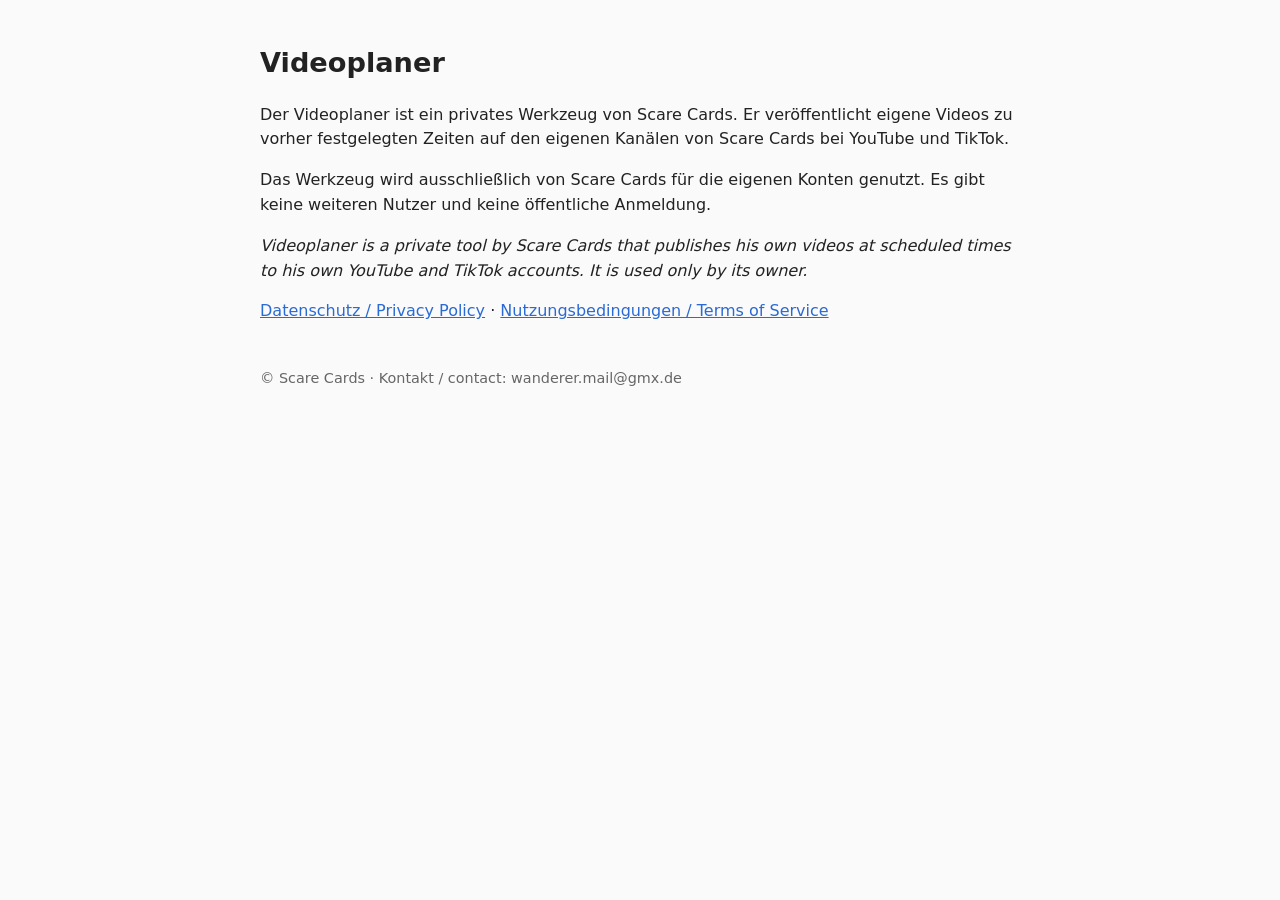
<file: index.html>
<!doctype html><html lang="de"><head><meta charset="utf-8"><meta name="viewport" content="width=device-width,initial-scale=1"><title>Videoplaner – Scare Cards</title><link rel="stylesheet" href="style.css"></head><body>
<h1>Videoplaner</h1>
<p>Der Videoplaner ist ein privates Werkzeug von Scare Cards. Er veröffentlicht eigene Videos zu vorher festgelegten Zeiten auf den eigenen Kanälen von Scare Cards bei YouTube und TikTok.</p>
<p>Das Werkzeug wird ausschließlich von Scare Cards für die eigenen Konten genutzt. Es gibt keine weiteren Nutzer und keine öffentliche Anmeldung.</p>
<p><em>Videoplaner is a private tool by Scare Cards that publishes his own videos at scheduled times to his own YouTube and TikTok accounts. It is used only by its owner.</em></p>
<p><a href="datenschutz.html">Datenschutz / Privacy Policy</a> · <a href="nutzungsbedingungen.html">Nutzungsbedingungen / Terms of Service</a></p>
<footer>© Scare Cards · Kontakt / contact: wanderer.mail@gmx.de</footer></body></html>
</file>
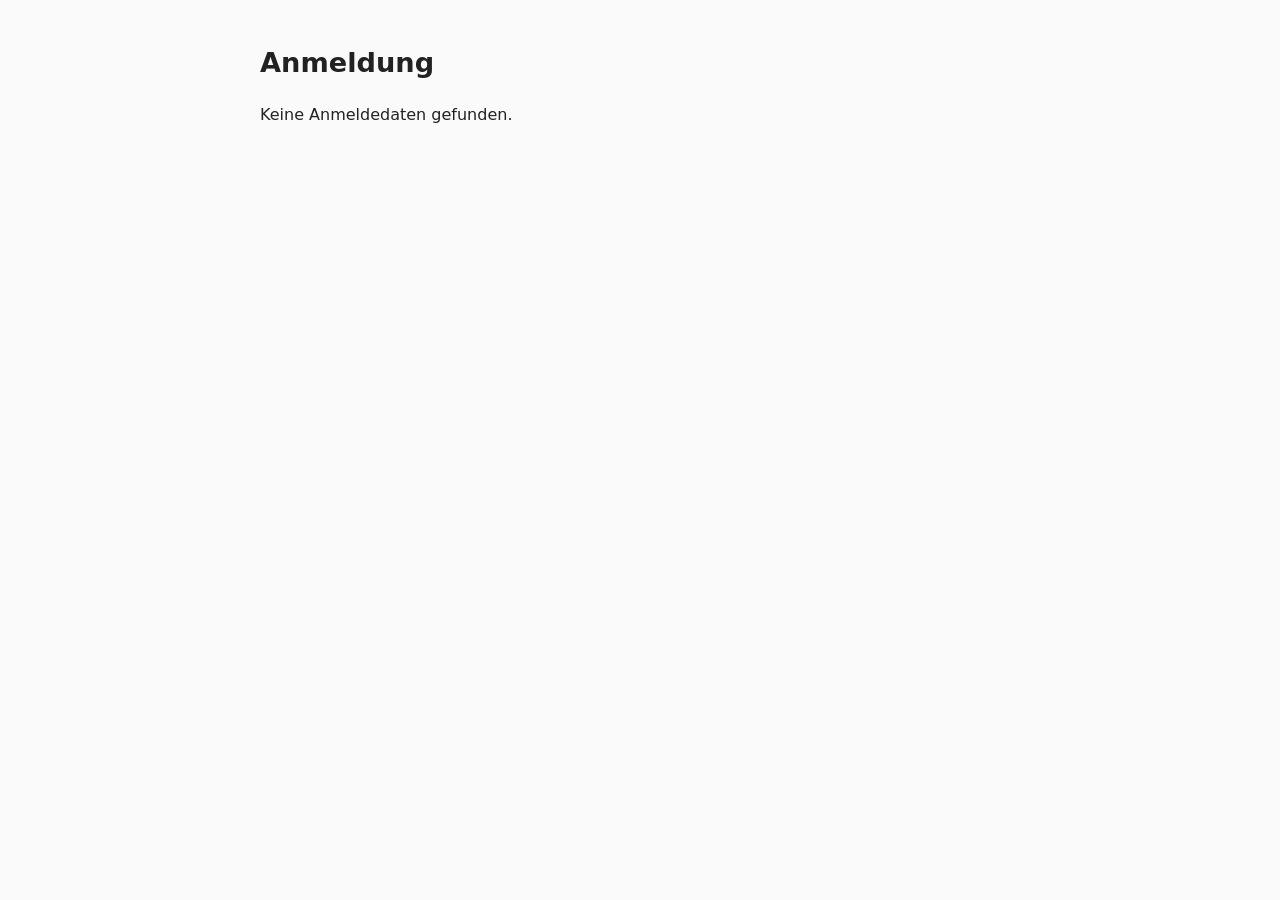
<file: callback.html>
<!doctype html><html lang="de"><head><meta charset="utf-8"><meta name="viewport" content="width=device-width,initial-scale=1"><title>Videoplaner – Anmeldung</title><link rel="stylesheet" href="style.css"></head><body>
<h1>Anmeldung</h1><p id="t">Einen Moment …</p><p><button id="b" style="font-size:1.2em;padding:10px 18px;display:none">Code kopieren</button></p>
<script>
const q=new URLSearchParams(location.search),c=q.get('code'),e=q.get('error'),t=document.getElementById('t'),b=document.getElementById('b');
if(c){t.textContent='Anmeldung erfolgreich. Bitte den Code kopieren und per Nachricht an den Videoplaner senden.';b.style.display='inline-block';
b.onclick=()=>{navigator.clipboard.writeText('tiktok-code '+c).then(()=>{b.textContent='Kopiert ✓'})};}
else{t.textContent=e?('Anmeldung abgebrochen: '+e):'Keine Anmeldedaten gefunden.';}
</script></body></html>
</file>
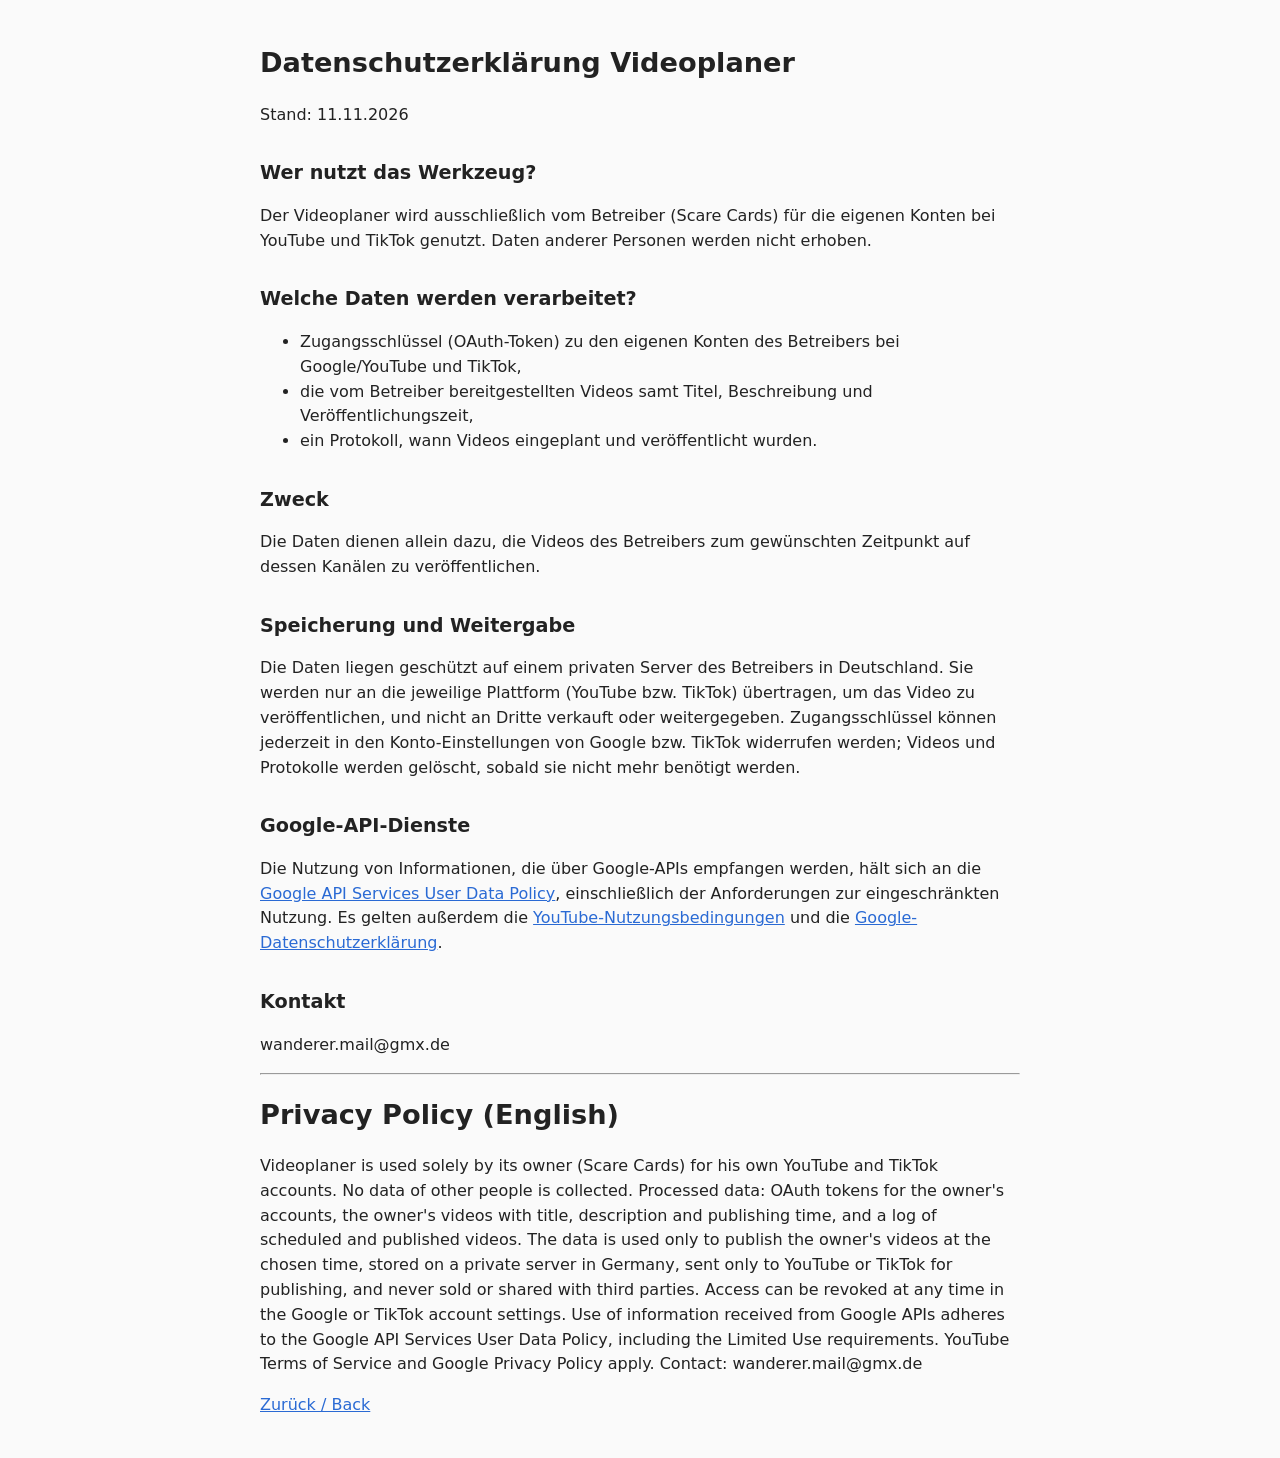
<file: datenschutz.html>
<!doctype html><html lang="de"><head><meta charset="utf-8"><meta name="viewport" content="width=device-width,initial-scale=1"><title>Datenschutz – Videoplaner</title><link rel="stylesheet" href="style.css"></head><body>
<h1>Datenschutzerklärung Videoplaner</h1>
<p>Stand: 11.11.2026</p>
<h2>Wer nutzt das Werkzeug?</h2><p>Der Videoplaner wird ausschließlich vom Betreiber (Scare Cards) für die eigenen Konten bei YouTube und TikTok genutzt. Daten anderer Personen werden nicht erhoben.</p>
<h2>Welche Daten werden verarbeitet?</h2><ul>
<li>Zugangsschlüssel (OAuth-Token) zu den eigenen Konten des Betreibers bei Google/YouTube und TikTok,</li>
<li>die vom Betreiber bereitgestellten Videos samt Titel, Beschreibung und Veröffentlichungszeit,</li>
<li>ein Protokoll, wann Videos eingeplant und veröffentlicht wurden.</li></ul>
<h2>Zweck</h2><p>Die Daten dienen allein dazu, die Videos des Betreibers zum gewünschten Zeitpunkt auf dessen Kanälen zu veröffentlichen.</p>
<h2>Speicherung und Weitergabe</h2><p>Die Daten liegen geschützt auf einem privaten Server des Betreibers in Deutschland. Sie werden nur an die jeweilige Plattform (YouTube bzw. TikTok) übertragen, um das Video zu veröffentlichen, und nicht an Dritte verkauft oder weitergegeben. Zugangsschlüssel können jederzeit in den Konto-Einstellungen von Google bzw. TikTok widerrufen werden; Videos und Protokolle werden gelöscht, sobald sie nicht mehr benötigt werden.</p>
<h2>Google-API-Dienste</h2><p>Die Nutzung von Informationen, die über Google-APIs empfangen werden, hält sich an die <a href="https://developers.google.com/terms/api-services-user-data-policy">Google API Services User Data Policy</a>, einschließlich der Anforderungen zur eingeschränkten Nutzung. Es gelten außerdem die <a href="https://www.youtube.com/t/terms">YouTube-Nutzungsbedingungen</a> und die <a href="https://policies.google.com/privacy">Google-Datenschutzerklärung</a>.</p>
<h2>Kontakt</h2><p>wanderer.mail@gmx.de</p>
<hr><h1>Privacy Policy (English)</h1>
<p>Videoplaner is used solely by its owner (Scare Cards) for his own YouTube and TikTok accounts. No data of other people is collected. Processed data: OAuth tokens for the owner's accounts, the owner's videos with title, description and publishing time, and a log of scheduled and published videos. The data is used only to publish the owner's videos at the chosen time, stored on a private server in Germany, sent only to YouTube or TikTok for publishing, and never sold or shared with third parties. Access can be revoked at any time in the Google or TikTok account settings. Use of information received from Google APIs adheres to the Google API Services User Data Policy, including the Limited Use requirements. YouTube Terms of Service and Google Privacy Policy apply. Contact: wanderer.mail@gmx.de</p>
<p><a href="index.html">Zurück / Back</a></p></body></html>
</file>
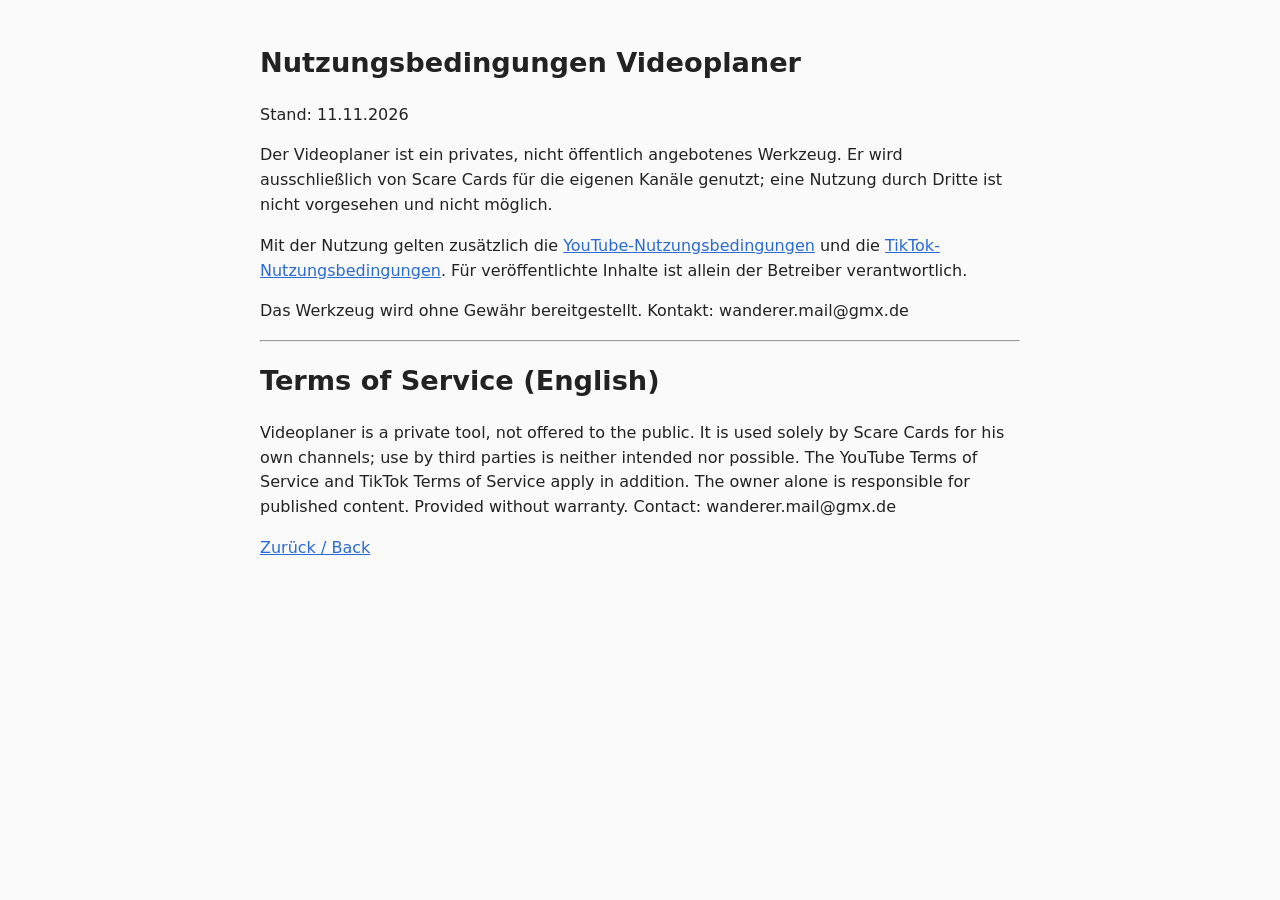
<file: nutzungsbedingungen.html>
<!doctype html><html lang="de"><head><meta charset="utf-8"><meta name="viewport" content="width=device-width,initial-scale=1"><title>Nutzungsbedingungen – Videoplaner</title><link rel="stylesheet" href="style.css"></head><body>
<h1>Nutzungsbedingungen Videoplaner</h1>
<p>Stand: 11.11.2026</p>
<p>Der Videoplaner ist ein privates, nicht öffentlich angebotenes Werkzeug. Er wird ausschließlich von Scare Cards für die eigenen Kanäle genutzt; eine Nutzung durch Dritte ist nicht vorgesehen und nicht möglich.</p>
<p>Mit der Nutzung gelten zusätzlich die <a href="https://www.youtube.com/t/terms">YouTube-Nutzungsbedingungen</a> und die <a href="https://www.tiktok.com/legal/page/eea/terms-of-service/de">TikTok-Nutzungsbedingungen</a>. Für veröffentlichte Inhalte ist allein der Betreiber verantwortlich.</p>
<p>Das Werkzeug wird ohne Gewähr bereitgestellt. Kontakt: wanderer.mail@gmx.de</p>
<hr><h1>Terms of Service (English)</h1>
<p>Videoplaner is a private tool, not offered to the public. It is used solely by Scare Cards for his own channels; use by third parties is neither intended nor possible. The YouTube Terms of Service and TikTok Terms of Service apply in addition. The owner alone is responsible for published content. Provided without warranty. Contact: wanderer.mail@gmx.de</p>
<p><a href="index.html">Zurück / Back</a></p></body></html>
</file>
<file: style.css>
body{font-family:system-ui,sans-serif;max-width:760px;margin:0 auto;padding:24px 16px;line-height:1.55;color:#222;background:#fafafa}
h1{font-size:1.7em}h2{font-size:1.2em;margin-top:1.6em}a{color:#2a6ad4}footer{margin-top:3em;font-size:.9em;color:#666}
</file>
